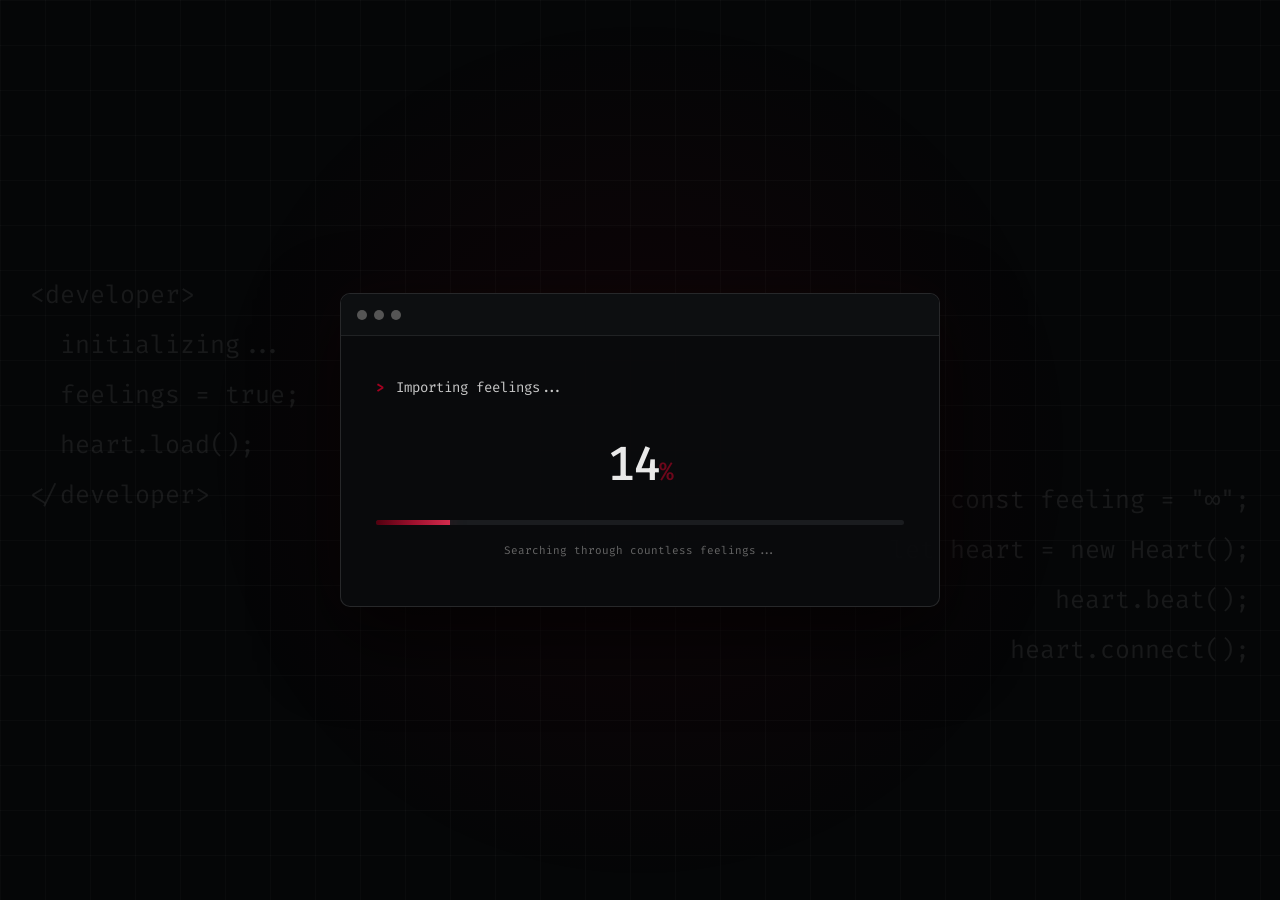
<file: index.html>
<!DOCTYPE html>
<html lang="en">
<head>
    <meta charset="UTF-8">
    <meta name="viewport" content="width=device-width, initial-scale=1.0">

    <title>From The Heart Of The Developer</title>

    <link rel="stylesheet" href="style.css">

    <!-- Handwriting-style fonts -->
    <link rel="preconnect" href="https://fonts.googleapis.com">
    <link rel="preconnect" href="https://fonts.gstatic.com" crossorigin>
    <link href="https://fonts.googleapis.com/css2?family=Caveat:wght@500;600;700&family=Fira+Code:wght@400;500&display=swap" rel="stylesheet">
</head>

<body>

    <!-- =========================
         BACKGROUND DEVELOPER UI
    ========================== -->

    <div class="background-grid"></div>

    <div class="code-decoration code-left">
        &lt;developer&gt;<br>
        &nbsp;&nbsp;initializing...<br>
        &nbsp;&nbsp;feelings = true;<br>
        &nbsp;&nbsp;heart.load();<br>
        &lt;/developer&gt;
    </div>

    <div class="code-decoration code-right">
        const feeling = "∞";<br>
        let heart = new Heart();<br>
        heart.beat();<br>
        heart.connect();
    </div>


    <!-- =========================
         LOADING SCREEN
    ========================== -->

    <section id="loadingScreen" class="screen active">

        <div class="terminal-window">

            <div class="terminal-header">
                <div class="terminal-dots">
                    <span></span>
                    <span></span>
                    <span></span>
                </div>
            </div>

            <div class="terminal-content">

                <div class="terminal-line">
                    <span class="prompt">></span>
                    <span id="loadingMessage">
                        Initializing developer...
                    </span>
                </div>

                <div class="loading-number">
                    <span id="loadingPercentage">0</span><span>%</span>
                </div>

                <div class="progress-container">
                    <div id="progressBar"></div>
                </div>

                <div class="loading-status">
                    <span id="loadingStatus">
                        Preparing something special...
                    </span>
                </div>

            </div>
        </div>

    </section>


    <!-- =========================
         HEART EXPERIENCE
    ========================== -->

    <section id="heartScreen" class="screen">

        <div class="heart-container">

            <!-- Main title -->
            <div id="developerMessage" class="developer-message">
                FROM THE HEART OF THE DEVELOPER
            </div>


            <!-- Heart drawing -->
            <div id="heartStage" class="heart-stage">

                <!-- SVG allows us to animate the heart drawing -->
                <svg
                    class="heart-svg"
                    viewBox="0 0 300 270"
                    xmlns="http://www.w3.org/2000/svg"
                >

                    <!-- Glow -->
                    <path
                        class="heart-glow"
                        d="M150 245
                           C135 228 35 165 35 88
                           C35 45 65 20 102 20
                           C125 20 143 33 150 53
                           C157 33 175 20 198 20
                           C235 20 265 45 265 88
                           C265 165 165 228 150 245Z"
                    />

                    <!-- Main heart outline -->
                    <path
                        id="heartPath"
                        class="heart-outline"
                        d="M150 245
                           C135 228 35 165 35 88
                           C35 45 65 20 102 20
                           C125 20 143 33 150 53
                           C157 33 175 20 198 20
                           C235 20 265 45 265 88
                           C265 165 165 228 150 245Z"
                    />

                    <!-- Filled heart -->
                    <path
                        id="heartFill"
                        class="heart-fill"
                        d="M150 245
                           C135 228 35 165 35 88
                           C35 45 65 20 102 20
                           C125 20 143 33 150 53
                           C157 33 175 20 198 20
                           C235 20 265 45 265 88
                           C265 165 165 228 150 245Z"
                    />

                    <!-- Whitish realistic highlights -->
                    <ellipse
                        class="heart-highlight"
                        cx="105"
                        cy="82"
                        rx="24"
                        ry="45"
                        transform="rotate(-35 105 82)"
                    />

                    <ellipse
                        class="heart-highlight-small"
                        cx="132"
                        cy="54"
                        rx="8"
                        ry="15"
                        transform="rotate(-35 132 54)"
                    />

                    <path
                        class="heart-shine"
                        d="M75 73 C82 51 105 43 120 52"
                    />

                </svg>


                <!-- Pumping particles are created by JS -->
                <div id="particleContainer"></div>

            </div>


            <!-- Final message -->
            <div id="ladyMessage" class="lady-message">
                TO THE LADY MIRACLE
            </div>


            <!-- Next button -->
            <button id="nextButton" class="next-heart-button" disabled>

                <span class="button-heart">♥</span>

                <span class="button-text">
                    TAP HERE FOR NEXT
                </span>

            </button>

        </div>

    </section>


    <script src="script.js"></script>

</body>
</html>
</file>
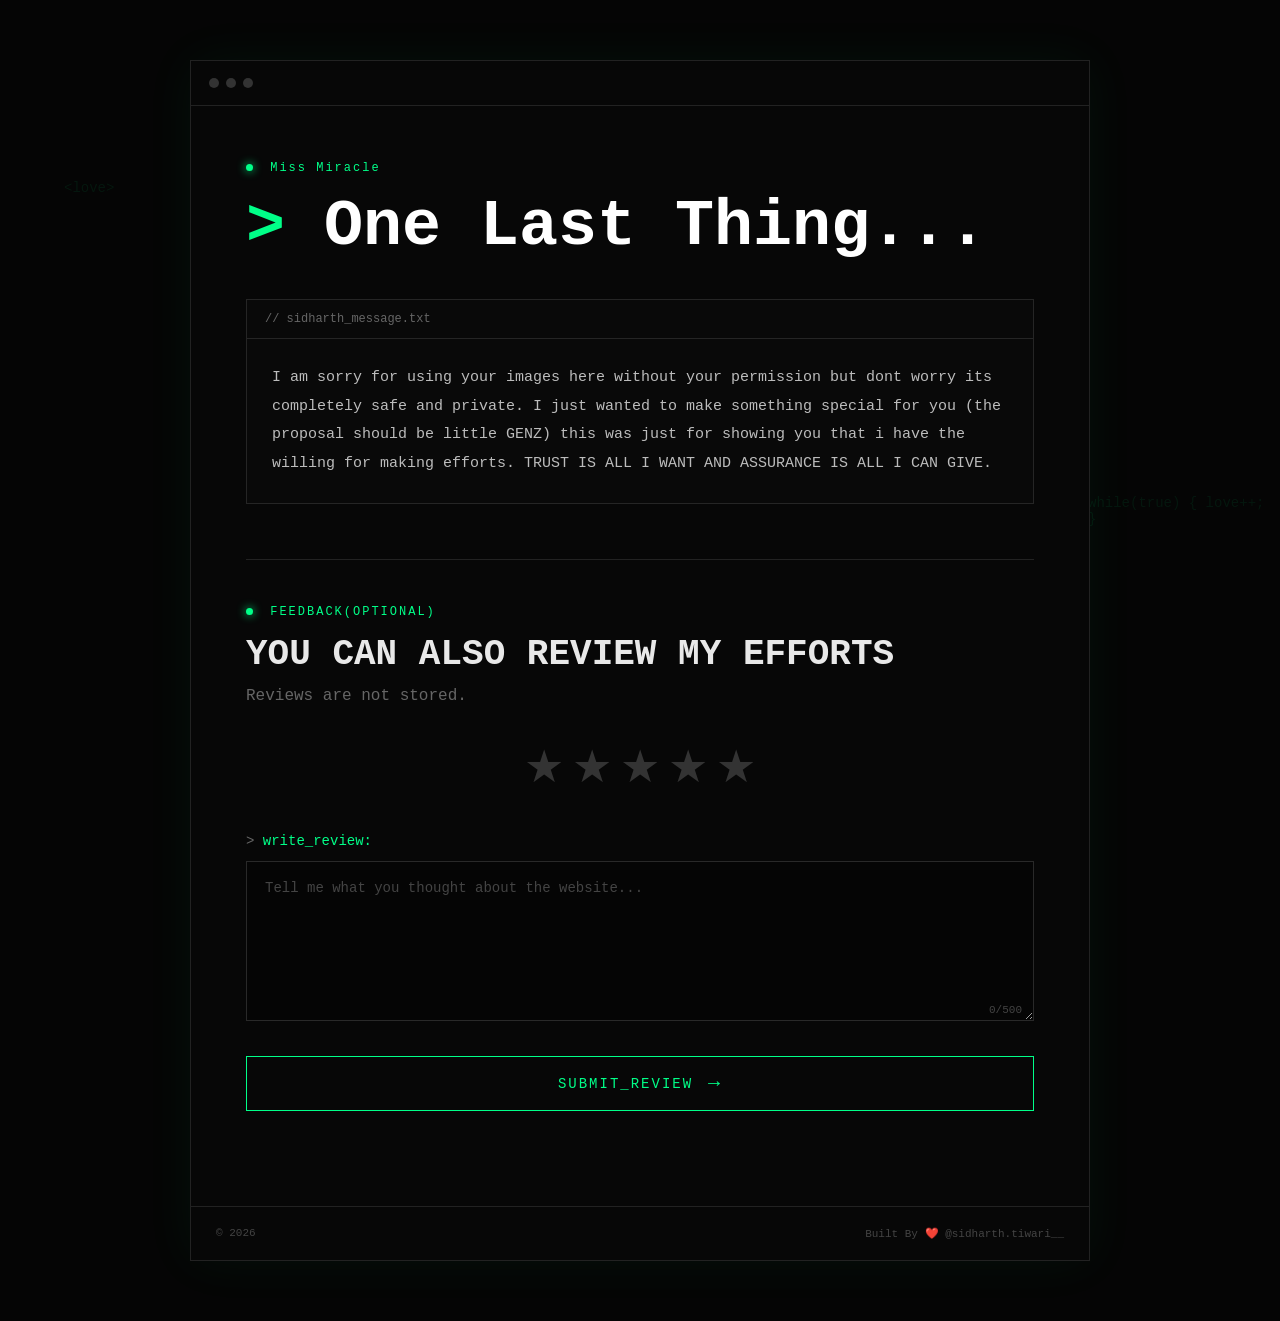
<file: final.html>
<!DOCTYPE html>
<html lang="en">
<head>
    <meta charset="UTF-8">
    <meta name="viewport" content="width=device-width, initial-scale=1.0">
    <title>Final Page | Developer's Heart</title>

    <link rel="stylesheet" href="final.css">
</head>

<body>

    <!-- Background code effect -->
    <div class="code-bg">
        <span>&lt;love&gt;</span>
        <span>01001001</span>
        <span>feelings.init()</span>
        <span>heart.connect()</span>
        <span>developer_mode = true</span>
        <span>while(true) { love++; }</span>
    </div>

    <main class="container">

        <!-- Header -->
        <div class="terminal-header">
            <div class="dots">
                <span></span>
                <span></span>
                <span></span>
            </div>
        </div>

        <section class="content">

            <div class="system-label">
                <span class="green-dot"></span>
                 Miss Miracle
            </div>

            <h1>
                One Last Thing...
            </h1>

            <!-- YOUR 70 WORD MESSAGE -->
            <div class="message-box">
                <div class="box-title">
                    <span>// sidharth_message.txt</span>
                </div>

                <p id="personalMessage">
                    <!-- WRITE YOUR APPROXIMATELY 70-WORD MESSAGE HERE -->

                    I am sorry for using your images here without your permission but dont worry its 
                    completely safe and private. I just wanted to make something special for you (the proposal should be little GENZ)
                    this was just for showing you that i have the willing for making efforts. TRUST IS ALL I WANT AND ASSURANCE IS ALL I CAN GIVE.
                
                </p>
            </div>


            <!-- REVIEW SECTION -->
            <div class="review-section">

                <div class="system-label">
                    <span class="green-dot"></span>
                    FEEDBACK(OPTIONAL)
                </div>

                <h2>
                    YOU CAN ALSO REVIEW MY EFFORTS
                </h2>

                <p class="subtitle">
                    Reviews are not stored.
                </p>


                <!-- STAR RATING -->
                <div class="rating-container">

                    <div class="stars" id="stars">

                        <button class="star" data-value="1">★</button>
                        <button class="star" data-value="2">★</button>
                        <button class="star" data-value="3">★</button>
                        <button class="star" data-value="4">★</button>
                        <button class="star" data-value="5">★</button>

                    </div>

                    <p id="ratingText">
                        
                    </p>

                </div>


                <!-- DESCRIPTION -->
                <div class="input-container">

                    <label for="review">
                        <span>&gt;</span> write_review:
                    </label>

                    <textarea
                        id="review"
                        maxlength="500"
                        placeholder="Tell me what you thought about the website..."
                    ></textarea>

                    <div class="character-count">
                        <span id="charCount">0</span>/500
                    </div>

                </div>


                <!-- SUBMIT -->
                <button id="submitBtn" class="submit-btn">
                    <span>SUBMIT_REVIEW</span>
                    <span class="arrow">→</span>
                </button>


                <!-- STATUS -->
                <div id="statusMessage" class="status-message"></div>

            </div>

        </section>

        <footer>
            <span>© 2026</span>
            <span>Built By ❤️ @sidharth.tiwari__</span>
        </footer>

    </main>

    <script src="final.js"></script>

</body>
</html>
</file>
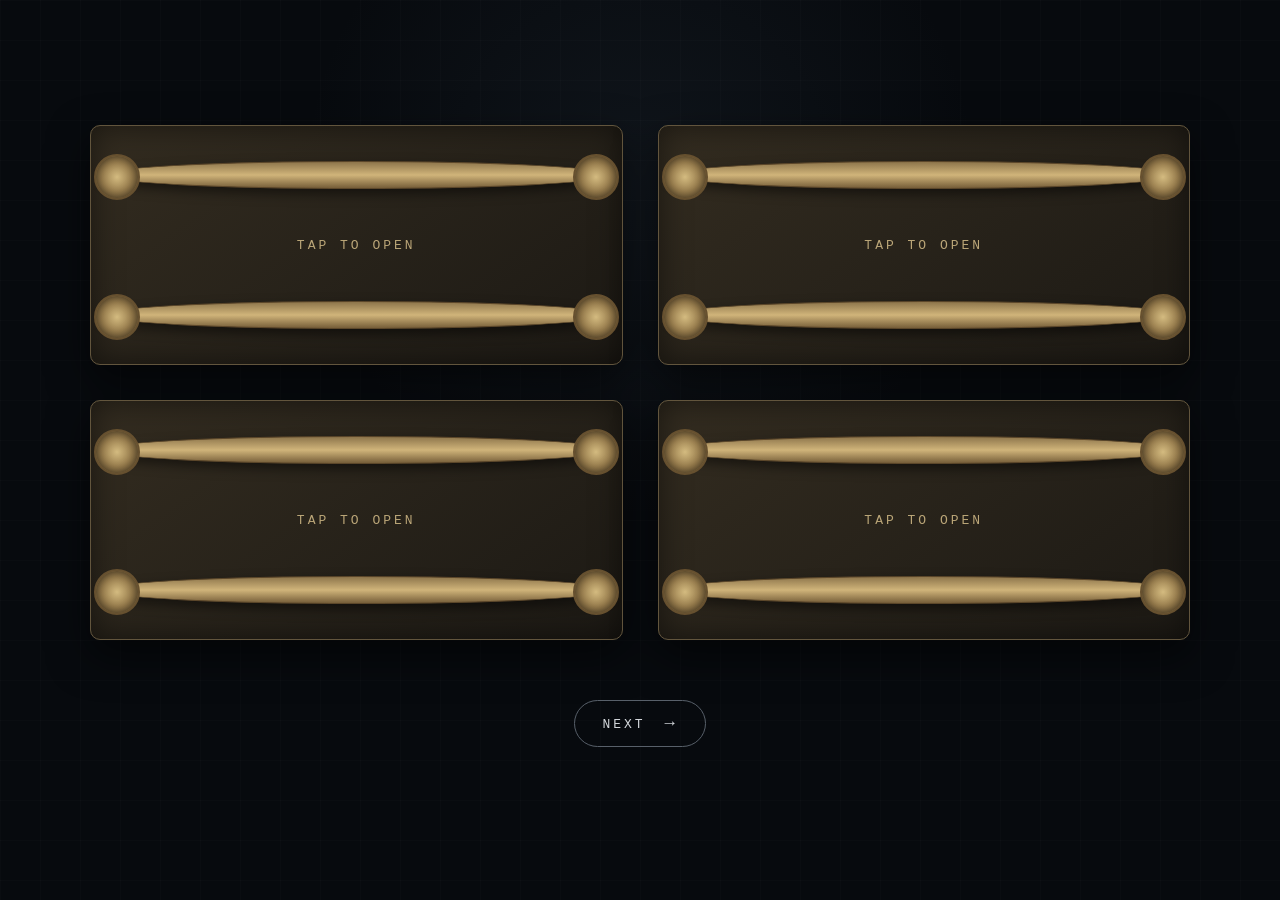
<file: page3.html>
<!DOCTYPE html>
<html lang="en">
<head>
    <meta charset="UTF-8">
    <meta name="viewport" content="width=device-width, initial-scale=1.0">

    <title>Page 3 | From My Heart</title>

    <link rel="stylesheet" href="page3.css">
</head>

<body>

    <!-- Background particles -->
    <div class="particles"></div>

    <!-- Header -->
    <header class="page-header">
        <div class="terminal-line">
            <span class="green"></span>
            <span></span>
            <span class="blue"></span>
            <span></span>
            <span class="cursor"></span>
        </div>

        <h1></h1>

        <p class="subtitle">
            
        </p>
    </header>


    <!-- Letters -->
    <main class="letters-container">

        <!-- LETTER 1 -->
        <div class="royal-letter" onclick="openLetter(this)">

            <div class="letter-roll top-roll">
                <span></span>
            </div>

            <div class="letter-content">

                <div class="letter-number">
                    From Developer
                </div>

                <h2>To Miss Sonpapdi</h2>

                <div class="poem">

                    <p>
                       किसी को अंगूर, किसी को अनार पसंद है, <br>
                        तुम्हारी हर पसंद अब मेरी पसंद है। ❤️<br>

                    किसी को सर्दी, गर्मी या बहार पसंद है,<br>
                    मुझे मौसम-ए-बरसात में गुनगुनाती<br>
                   तुम्हारी पायल की आवाज़ पसंद है। ❤️<br>

                   सरेआम नाम पुकारने की बात करते हो,<br>
                 मुझे तो तुम्हारा नाम लेने का बहाना भी पसंद है। ❤️😂<BR>

                  अब कोई मुझसे पूछे कि मुझे क्या पसंद है,<br>
                   तो हाँ… मुझे अब तुम पसंद हो। 💢❤️<br>

                   बाकी सफ़ेद गुलाब मैंने कभी देखे नहीं,<br>
                    पर हाँ… मुझे अब वो भी पसंद हैं। 🤍🌹<br>
                    </p>

                    <p>
                        ❤️
                    </p>
                </div>

            </div>

            <div class="letter-roll bottom-roll">
                <span></span>
            </div>

            <div class="open-text">
                TAP TO OPEN
            </div>

        </div>


        <!-- LETTER 2 -->
        <div class="royal-letter" onclick="openLetter(this)">

            <div class="letter-roll top-roll">
                <span></span>
            </div>

            <div class="letter-content">

                <div class="letter-number">
                    
                </div>

                <h2>अर्ज़ किया है</h2>

                <div class="poem">

                    <p>
                       तुम न तो चौदहवीं की चाँद हो,<br>
न ही आफ़ताब हो,<br>
इन दोनों को छोड़ो जनाब,<br>
तुम तो मेरी पसंद का सबसे हसीन ख़्वाब हो। ❤️<br><br>

तुम्हे देखकर तो शीशा भी शर्मा जाये<br>
तुम उस ऊपर वाले का बनाया एक मीठा सा जवाब हो<br>
तुम न तो चौदहवीं की चाँद हो,<br>
न ही आफ़ताब हो😀💢<br>
                    </p>

                    <p>
                        ✨
                    </p>

                </div>

            </div>

            <div class="letter-roll bottom-roll">
                <span></span>
            </div>

            <div class="open-text">
                TAP TO OPEN
            </div>

        </div>


        <!-- LETTER 3 -->
        <div class="royal-letter" onclick="openLetter(this)">

            <div class="letter-roll top-roll">
                <span></span>
            </div>

            <div class="letter-content">

                <div class="letter-number">
                </div>

                <h2></h2>

                <div class="poem">

                    <p>
                        Miss Miracle I Am neither a poet nor a writter
                        I am just someone  who is adoring an artist.
                        
                    </p>

                    <p>
                        🌙
                    </p>

                </div>

            </div>

            <div class="letter-roll bottom-roll">
                <span></span>
            </div>

            <div class="open-text">
                TAP TO OPEN
            </div>

        </div>


        <!-- LETTER 4 -->
        <div class="royal-letter" onclick="openLetter(this)">

            <div class="letter-roll top-roll">
                <span></span>
            </div>

            <div class="letter-content">

                <div class="letter-number">
                </div>

                <h2>अर्ज़ किया है</h2>

                <div class="poem">

                    <p>
                        मोहब्बत आसान है या मुश्किल क्यों किसी से पूछना,<br>
क्यों न एक बार आजमा करके देखे।<br>
मोहब्बत में क्यों किसी कुछ खोने का डर रखना,<br>
क्यों न एक बार सब कुछ लुटा कर तो देखे<br>

Just a average 3:29AM Thought 😊<br>
                    </p>

                    <p>
                        ❤️
                    </p>

                </div>

            </div>

            <div class="letter-roll bottom-roll">
                <span></span>
            </div>

            <div class="open-text">
                TAP TO OPEN
            </div>

        </div>

    </main>


    <!-- Next button -->
    <div class="next-section">

        <button class="next-button" onclick="goNext()">
            NEXT
            <span>→</span>
        </button>

    </div>


    <script src="page3.js"></script>

</body>
</html>
</file>
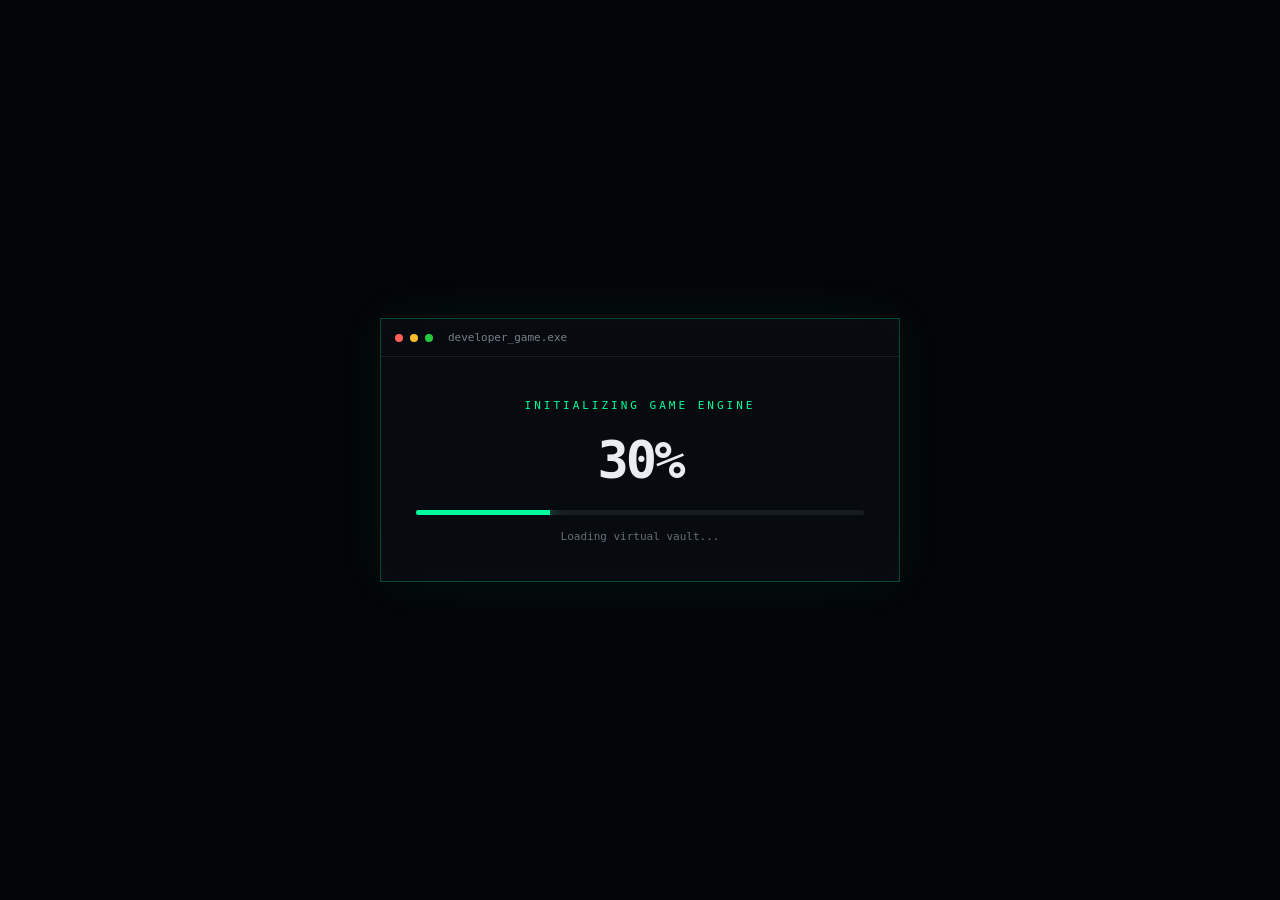
<file: page4.html>
<!DOCTYPE html>
<html lang="en">
<head>
    <meta charset="UTF-8">
    <meta name="viewport" content="width=device-width, initial-scale=1.0">

    <title>Page 4 | The Gamble</title>

    <link rel="stylesheet" href="page4.css">
</head>

<body>

    <!-- ================= LOADING SCREEN ================= -->

    <div id="loadingScreen">

        <div class="loading-terminal">

            <div class="terminal-top">
                <span class="dot red"></span>
                <span class="dot yellow"></span>
                <span class="dot green"></span>

                <span class="terminal-title">
                    developer_game.exe
                </span>
            </div>

            <div class="loading-content">

                <div class="loading-label">
                    INITIALIZING GAME ENGINE
                </div>

                <div class="loading-number">
                    <span id="loadingPercent">1</span>%
                </div>

                <div class="loading-bar">
                    <div id="loadingFill"></div>
                </div>

                <div id="loadingMessage">
                    Loading cards...
                </div>

            </div>

        </div>

    </div>


    <!-- ================= MAIN GAME ================= -->

    <main id="game">

        <div class="developer-grid"></div>

        <!-- Header -->

        <div class="game-header">

            <div class="page-code">
                <span> </span> <span> </span>
            </div>

            <div class="game-title">
                THE GAMBLE
            </div>

        </div>


        <!-- ================= TOP LEFT CARDS ================= -->

        <section class="top-cards">

            <div class="card-slot top-slot">
                <div class="playing-card">
                    <div class="card-inner">

                        <div class="card-front">
                            <div class="card-corner top">
                                <span>?</span>
                                <span>🐉</span>
                            </div>

                            <div class="dragon-symbol">
                                🐉
                            </div>

                            <div class="card-corner bottom">
                                <span>🐉</span>
                                <span>?</span>
                            </div>
                        </div>

                        <div class="card-back">
                            <div class="dragon-border">
                                <div class="dragon-center">
                                    🐉
                                </div>
                            </div>
                        </div>

                    </div>
                </div>
            </div>


            <div class="card-slot top-slot">
                <div class="playing-card">
                    <div class="card-inner">

                        <div class="card-front">
                            <div class="card-corner top">
                                <span>?</span>
                                <span>🐉</span>
                            </div>

                            <div class="dragon-symbol">
                                🐉
                            </div>

                            <div class="card-corner bottom">
                                <span>🐉</span>
                                <span>?</span>
                            </div>
                        </div>

                        <div class="card-back">
                            <div class="dragon-border">
                                <div class="dragon-center">
                                    🐉
                                </div>
                            </div>
                        </div>

                    </div>
                </div>
            </div>


            <div class="card-slot top-slot">
                <div class="playing-card">
                    <div class="card-inner">

                        <div class="card-front">
                            <div class="card-corner top">
                                <span>?</span>
                                <span>🐉</span>
                            </div>

                            <div class="dragon-symbol">
                                🐉
                            </div>

                            <div class="card-corner bottom">
                                <span>🐉</span>
                                <span>?</span>
                            </div>
                        </div>

                        <div class="card-back">
                            <div class="dragon-border">
                                <div class="dragon-center">
                                    🐉
                                </div>
                            </div>
                        </div>

                    </div>
                </div>
            </div>

        </section>


        <!-- ================= COIN VAULT ================= -->

        <div class="coin-vault" id="coinVault">

            <div class="vault-top"></div>

            <div class="vault-body">

                <span class="coin-icon">◉</span>

                <div>
                    <small>VIRTUAL VAULT</small>
                    <strong id="coinAmount">500</strong>
                    <span class="coin-label">COINS</span>
                </div>

            </div>

            <div class="vault-bottom"></div>

        </div>


        <!-- ================= COIN ANIMATION ================= -->

        <div id="movingCoins" class="moving-coins">
            🪙
        </div>


        <!-- ================= CENTER GAME ================= -->

        <section class="game-center">

            <div class="system-text">
                <span class="blink">●</span>
                SYSTEM READY
            </div>

            <div class="instruction" id="instruction">
                TWO CARDS. ONE CHANCE.
            </div>


            <!-- CENTER CARDS -->

            <div class="center-cards" id="centerCards">

                <!-- Top card -->

                <div class="center-card-container" id="kingCardContainer">

                    <div class="playing-card center-card">

                        <div class="card-inner">

                            <div class="card-front king-front">

                                <div class="royal-corner">
                                    K
                                </div>

                                <div class="royal-title">
                                    KING
                                </div>

                                <div class="royal-dragon">
                                    🐉
                                </div>

                                <div class="royal-symbol">
                                    ♛
                                </div>

                                <div class="royal-corner bottom">
                                    K
                                </div>

                            </div>


                            <div class="card-back">

                                <div class="dragon-border">

                                    <div class="dragon-center">
                                        🐉
                                    </div>

                                </div>

                            </div>

                        </div>

                    </div>

                </div>


                <!-- Bottom card -->

                <div class="center-card-container" id="queenCardContainer">

                    <div class="playing-card center-card">

                        <div class="card-inner">

                            <div class="card-front queen-front">

                                <div class="royal-corner">
                                    Q
                                </div>

                                <div class="royal-title">
                                    QUEEN
                                </div>

                                <div class="royal-dragon">
                                    🐉
                                </div>

                                <div class="royal-symbol">
                                    ♕
                                </div>

                                <div class="royal-corner bottom">
                                    Q
                                </div>

                            </div>


                            <div class="card-back">

                                <div class="dragon-border">

                                    <div class="dragon-center">
                                        🐉
                                    </div>

                                </div>

                            </div>

                        </div>

                    </div>

                </div>

            </div>


            <!-- Gamble -->

            <button id="gambleButton">
                <span class="button-icon">◈</span>
                GAMBLE
            </button>


            <!-- Reveal -->

            <button id="revealButton">
                REVEAL CARDS
            </button>

        </section>


        <!-- ================= BOTTOM RIGHT CARDS ================= -->

        <section class="bottom-cards">

            <div class="card-slot bottom-slot">
                <div class="playing-card">
                    <div class="card-inner">

                        <div class="card-front">
                            <div class="card-corner top">
                                <span>?</span>
                                <span>🐉</span>
                            </div>

                            <div class="dragon-symbol">
                                🐉
                            </div>

                            <div class="card-corner bottom">
                                <span>🐉</span>
                                <span>?</span>
                            </div>
                        </div>

                        <div class="card-back">
                            <div class="dragon-border">
                                <div class="dragon-center">
                                    🐉
                                </div>
                            </div>
                        </div>

                    </div>
                </div>
            </div>


            <div class="card-slot bottom-slot">
                <div class="playing-card">
                    <div class="card-inner">

                        <div class="card-front">
                            <div class="card-corner top">
                                <span>?</span>
                                <span>🐉</span>
                            </div>

                            <div class="dragon-symbol">
                                🐉
                            </div>

                            <div class="card-corner bottom">
                                <span>🐉</span>
                                <span>?</span>
                            </div>
                        </div>

                        <div class="card-back">
                            <div class="dragon-border">
                                <div class="dragon-center">
                                    🐉
                                </div>
                            </div>
                        </div>

                    </div>
                </div>
            </div>


            <div class="card-slot bottom-slot">
                <div class="playing-card">
                    <div class="card-inner">

                        <div class="card-front">
                            <div class="card-corner top">
                                <span>?</span>
                                <span>🐉</span>
                            </div>

                            <div class="dragon-symbol">
                                🐉
                            </div>

                            <div class="card-corner bottom">
                                <span>🐉</span>
                                <span>?</span>
                            </div>
                        </div>

                        <div class="card-back">
                            <div class="dragon-border">
                                <div class="dragon-center">
                                    🐉
                                </div>
                            </div>
                        </div>

                    </div>
                </div>
            </div>

        </section>


        <!-- ================= MORAL MESSAGE ================= -->

        <div id="moralBox" class="moral-box">

            <div class="moral-header">
                <span>// GAME_MESSAGE</span>
                <span>● ONLINE</span>
            </div>

            <div class="moral-content">

                <div class="quote-symbol">
                    "
                </div>

                <p id="moralText">

                    <!-- WRITE YOUR 50–60 WORD MORAL HERE -->

                    WRITE YOUR MORAL OF THE GAME HERE.
                    THIS SPACE IS RESERVED FOR YOUR PERSONAL
                    MESSAGE. YOU CAN WRITE A 50–60 WORD MESSAGE
                    ABOUT TRUST, CHOICES, RISKS, LOVE, LIFE OR
                    WHATEVER YOU WANT HER TO UNDERSTAND.

                </p>

                <div class="quote-symbol closing">
                    "
                </div>

            </div>

        </div>


        <!-- ================= NEXT BUTTON ================= -->

        <button id="nextButton">

            <span>CONTINUE</span>

            <span class="next-arrow">
                →
            </span>

        </button>


        <!-- Decorative terminal information -->

        <div class="terminal-status">
            <span>PLAYER_01</span>
            <span>ENCRYPTED</span>
            <span>GAME_SESSION: 04</span>
        </div>

    </main>


    <script src="page4.js"></script>

</body>
</html>
</file>
<file: style.css>
* {
    margin: 0;
    padding: 0;
    box-sizing: border-box;
}

html,
body {
    width: 100%;
    height: 100%;
}

body {
    overflow: hidden;
    background: #050607;
    color: #f3f3f3;
    font-family: "Fira Code", monospace;
}


/* =========================================
   PROFESSIONAL DEVELOPER BACKGROUND
========================================= */

.background-grid {
    position: fixed;
    inset: 0;

    background:
        linear-gradient(
            rgba(255, 255, 255, 0.025) 1px,
            transparent 1px
        ),
        linear-gradient(
            90deg,
            rgba(255, 255, 255, 0.025) 1px,
            transparent 1px
        );

    background-size: 45px 45px;

    pointer-events: none;
}

.background-grid::after {
    content: "";

    position: absolute;
    inset: 0;

    background:
        radial-gradient(
            circle at center,
            rgba(100, 0, 15, 0.12),
            transparent 55%
        );
}


/* =========================================
   CODE DECORATIONS
========================================= */

.code-decoration {
    position: fixed;

    font-family: "Fira Code", monospace;

    font-size: 25px;

    line-height: 2;

    color: rgba(255, 255, 255, 0.08);

    user-select: none;

    pointer-events: none;
}

.code-left {
    left: 30px;
    top: 30%;
}

.code-right {
    right: 30px;
    bottom: 25%;
    text-align: right;
}


/* =========================================
   SCREEN SYSTEM
========================================= */

.screen {
    position: fixed;

    inset: 0;

    display: flex;

    justify-content: center;
    align-items: center;

    opacity: 0;

    visibility: hidden;

    transition:
        opacity 1s ease,
        visibility 1s ease;
}

.screen.active {
    opacity: 1;

    visibility: visible;
}


/* =========================================
   TERMINAL LOADING WINDOW
========================================= */

.terminal-window {

    width: min(600px, 90%);

    background: rgba(10, 11, 13, 0.95);

    border: 1px solid rgba(255, 255, 255, 0.12);

    border-radius: 10px;

    box-shadow:
        0 30px 80px rgba(0, 0, 0, 0.7),
        0 0 60px rgba(120, 0, 20, 0.08);

    overflow: hidden;
}


/* Terminal header */

.terminal-header {

    height: 42px;

    display: flex;

    align-items: center;

    padding: 0 16px;

    background: #0d0f11;

    border-bottom: 1px solid rgba(255, 255, 255, 0.08);
}

.terminal-dots {

    display: flex;

    gap: 7px;
}

.terminal-dots span {

    width: 10px;
    height: 10px;

    border-radius: 50%;

    background: #555;
}

.terminal-title {

    position: absolute;

    left: 50%;

    transform: translateX(-50%);

    font-size: 11px;

    color: #666;
}


/* Terminal content */

.terminal-content {

    padding: 42px 35px 45px;
}

.terminal-line {

    display: flex;

    gap: 12px;

    color: #c8c8c8;

    font-size: 14px;

    min-height: 24px;
}

.prompt {
    color: #a40020;

    font-weight: bold;
}


/* Percentage */

.loading-number {

    margin-top: 30px;

    font-family: "Fira Code", monospace;

    font-size: 48px;

    font-weight: 500;

    letter-spacing: -3px;

    color: #e9e9e9;

    text-align: center;
}

.loading-number span:last-child {
    color: #6d071b;

    font-size: 25px;

    letter-spacing: 0;
}


/* Progress */

.progress-container {

    width: 100%;

    height: 5px;

    margin-top: 25px;

    background: #1a1c1f;

    overflow: hidden;

    border-radius: 10px;
}

#progressBar {

    width: 0%;

    height: 100%;

    background:
        linear-gradient(
            90deg,
            #52000f,
            #9d102d,
            #d32b4d
        );

    box-shadow:
        0 0 15px rgba(160, 10, 40, 0.5);

    transition: width 0.05s linear;
}


/* Status */

.loading-status {

    margin-top: 18px;

    text-align: center;

    font-size: 11px;

    color: #666;

    min-height: 18px;
}


/* =========================================
   HEART SCREEN
========================================= */

.heart-container {

    position: relative;

    width: 100%;

    height: 100%;

    display: flex;

    flex-direction: column;

    align-items: center;

    justify-content: center;
}


/* =========================================
   DEVELOPER MESSAGE
========================================= */

.developer-message {

    position: absolute;

    top: 9%;

    font-family: "Caveat", cursive;

    font-style: italic;

    font-weight: 700;

    font-size: clamp(30px, 5vw, 58px);

    letter-spacing: 1px;

    color: #dedede;

    text-align: center;

    opacity: 0;

    transform: translateY(20px);

    transition:
        opacity 1.5s ease,
        transform 1.5s ease;

    text-shadow:
        0 0 20px rgba(255, 255, 255, 0.08);
}

.developer-message.show {

    opacity: 1;

    transform: translateY(0);
}


/* =========================================
   HEART
========================================= */

.heart-stage {

    position: relative;

    width: min(380px, 72vw);

    height: min(340px, 62vh);

    display: flex;

    justify-content: center;

    align-items: center;
}


/* SVG */

.heart-svg {

    width: 100%;

    height: 100%;

    overflow: visible;

    filter:
        drop-shadow(0 0 12px rgba(130, 0, 25, 0.45));
}


/* Heart outline */

.heart-outline {

    fill: none;

    stroke: #b31738;

    stroke-width: 4;

    stroke-linecap: round;

    stroke-linejoin: round;

    stroke-dasharray: 1000;

    stroke-dashoffset: 1000;
}


/* Filled heart */

.heart-fill {

    fill: #650015;

    opacity: 0;

    transform-origin: center;

    transform-box: fill-box;

    transform: scale(0.96);

    transition:
        opacity 1s ease,
        transform 1s ease;

    filter:
        drop-shadow(
            inset 0 0 10px rgba(255, 255, 255, 0.2)
        );
}


/* Heart highlights */

.heart-highlight {

    fill: rgba(255, 255, 255, 0.20);

    opacity: 0;
}

.heart-highlight-small {

    fill: rgba(255, 255, 255, 0.42);

    opacity: 0;
}

.heart-shine {

    fill: none;

    stroke: rgba(255, 255, 255, 0.35);

    stroke-width: 5;

    stroke-linecap: round;

    opacity: 0;
}


/* =========================================
   HEART DRAWING
========================================= */

.heart-stage.draw .heart-outline {

    animation:
        drawHeart 6s cubic-bezier(.65, 0, .25, 1)
        forwards;
}

.heart-stage.draw .heart-fill {

    animation:
        fillHeart 2s ease 5s forwards;
}

.heart-stage.draw .heart-highlight {

    animation:
        revealHighlight 1.5s ease 6s forwards;
}

.heart-stage.draw .heart-highlight-small {

    animation:
        revealHighlight 1.5s ease 6.2s forwards;
}

.heart-stage.draw .heart-shine {

    animation:
        revealHighlight 1.5s ease 6.3s forwards;
}


/* =========================================
   HEART PUMP
========================================= */

.heart-stage.pump .heart-svg {

    animation:
        heartPump 1s ease-in-out infinite;
}


/* =========================================
   FINAL LADY MESSAGE
========================================= */

.lady-message {

    position: absolute;

    right: 8%;

    bottom: 13%;

    max-width: 500px;

    font-family: "Caveat", cursive;

    font-style: italic;

    font-weight: 700;

    font-size: clamp(25px, 4vw, 45px);

    color: #dedede;

    text-align: right;

    opacity: 0;

    transform: translateX(40px);

    transition:
        opacity 1.5s ease,
        transform 1.5s ease;

    text-shadow:
        0 0 20px rgba(255, 255, 255, 0.08);
}

.lady-message.show {

    opacity: 1;

    transform: translateX(0);
}


/* =========================================
   NEXT HEART BUTTON
========================================= */

.next-heart-button {

    position: absolute;

    bottom: 7%;

    left: 50%;

    transform:
        translateX(-50%)
        scale(0.8);

    width: 190px;

    height: 65px;

    border: none;

    border-radius: 50px;

    background:
        linear-gradient(
            145deg,
            #3b000c,
            #710019
        );

    color: white;

    cursor: pointer;

    display: flex;

    align-items: center;

    justify-content: center;

    gap: 12px;

    box-shadow:
        0 10px 30px rgba(0, 0, 0, 0.5);

    opacity: 0;

    pointer-events: none;

    transition:
        opacity 1s ease,
        transform 0.4s ease,
        box-shadow 0.4s ease;
}

.next-heart-button.active {

    opacity: 1;

    pointer-events: auto;

    transform:
        translateX(-50%)
        scale(1);
}

.next-heart-button.active:hover {

    transform:
        translateX(-50%)
        scale(1.06);

    box-shadow:
        0 0 35px rgba(150, 10, 40, 0.45);
}

.next-heart-button:active {

    transform:
        translateX(-50%)
        scale(0.96);
}

.button-heart {

    font-size: 27px;

    color: #ffb5c4;

    animation:
        buttonBeat 1.2s infinite;
}

.button-text {

    font-family: "Fira Code", monospace;

    font-size: 11px;

    letter-spacing: 1px;
}


/* =========================================
   PARTICLES
========================================= */

.particle {

    position: absolute;

    left: 50%;

    top: 50%;

    font-size: 18px;

    pointer-events: none;

    z-index: 10;

    animation:
        particleFly 1s ease-out forwards;
}


/* =========================================
   ANIMATIONS
========================================= */

@keyframes drawHeart {

    0% {
        stroke-dashoffset: 1000;
    }

    100% {
        stroke-dashoffset: 0;
    }
}


@keyframes fillHeart {

    0% {
        opacity: 0;
        transform: scale(0.90);
    }

    100% {
        opacity: 1;
        transform: scale(1);
    }
}


@keyframes revealHighlight {

    from {
        opacity: 0;
    }

    to {
        opacity: 1;
    }
}


@keyframes heartPump {

    0% {
        transform: scale(1);
    }

    35% {
        transform: scale(1.06);
    }

    60% {
        transform: scale(0.98);
    }

    100% {
        transform: scale(1);
    }
}


@keyframes particleFly {

    0% {

        opacity: 0;

        transform:
            translate(-50%, -50%)
            scale(0.2)
            rotate(0deg);
    }

    15% {

        opacity: 1;

        transform:
            translate(
                calc(-50% + var(--x) * 0.15),
                calc(-50% + var(--y) * 0.15)
            )
            scale(1);
    }

    100% {

        opacity: 0;

        transform:
            translate(
                calc(-50% + var(--x)),
                calc(-50% + var(--y))
            )
            scale(0.3)
            rotate(30deg);
    }
}


@keyframes buttonBeat {

    0%,
    100% {
        transform: scale(1);
    }

    50% {
        transform: scale(1.2);
    }
}


/* =========================================
   MOBILE
========================================= */

@media (max-width: 600px) {

    .code-decoration {
        display: none;
    }

    .terminal-content {
        padding: 35px 22px 40px;
    }

    .terminal-title {
        font-size: 9px;
    }

    .developer-message {
        top: 8%;
        padding: 0 20px;
    }

    .heart-stage {
        width: 310px;
        height: 300px;
    }

    .lady-message {
        right: 6%;
        bottom: 16%;

        max-width: 320px;

        font-size: 29px;
    }

    .next-heart-button {
        bottom: 5%;
    }
}
</file>
<file: final.css>
* {
    margin: 0;
    padding: 0;
    box-sizing: border-box;
}

body {
    min-height: 100vh;
    background: #050505;
    color: #e8e8e8;
    font-family: "Courier New", monospace;
    overflow-x: hidden;
}

/* BACKGROUND */

.code-bg {
    position: fixed;
    inset: 0;
    overflow: hidden;
    pointer-events: none;
    opacity: 0.07;
    z-index: 0;
}

.code-bg span {
    position: absolute;
    color: #00ff88;
    font-size: 14px;
    animation: floatCode 12s linear infinite;
}

.code-bg span:nth-child(1) {
    left: 5%;
    top: 20%;
}

.code-bg span:nth-child(2) {
    left: 75%;
    top: 10%;
}

.code-bg span:nth-child(3) {
    left: 60%;
    top: 70%;
}

.code-bg span:nth-child(4) {
    left: 15%;
    top: 80%;
}

.code-bg span:nth-child(5) {
    left: 40%;
    top: 40%;
}

.code-bg span:nth-child(6) {
    left: 85%;
    top: 55%;
}

@keyframes floatCode {
    0% {
        transform: translateY(30px);
    }

    50% {
        transform: translateY(-30px);
    }

    100% {
        transform: translateY(30px);
    }
}


/* MAIN */

.container {
    position: relative;
    z-index: 1;
    width: 90%;
    max-width: 900px;
    margin: 60px auto;
    border: 1px solid #222;
    background: rgba(8, 8, 8, 0.96);
    box-shadow: 0 0 50px rgba(0, 255, 136, 0.05);
}


/* TERMINAL HEADER */

.terminal-header {
    height: 45px;
    border-bottom: 1px solid #222;
    display: flex;
    align-items: center;
    padding: 0 18px;
    gap: 20px;
}

.terminal-header p {
    color: #777;
    font-size: 13px;
}

.dots {
    display: flex;
    gap: 7px;
}

.dots span {
    width: 10px;
    height: 10px;
    border-radius: 50%;
    background: #333;
}


/* CONTENT */

.content {
    padding: 55px;
}

.system-label {
    color: #00ff88;
    font-size: 12px;
    letter-spacing: 2px;
    margin-bottom: 15px;
}

.green-dot {
    display: inline-block;
    width: 7px;
    height: 7px;
    border-radius: 50%;
    background: #00ff88;
    margin-right: 8px;
    box-shadow: 0 0 10px #00ff88;
}

h1 {
    font-size: clamp(35px, 7vw, 65px);
    margin-bottom: 35px;
    color: #ffffff;
}

h1::before {
    content: "> ";
    color: #00ff88;
}


/* MESSAGE */

.message-box {
    border: 1px solid #252525;
    background: #090909;
    margin-bottom: 55px;
}

.box-title {
    padding: 12px 18px;
    border-bottom: 1px solid #252525;
    color: #666;
    font-size: 12px;
}

.message-box p {
    padding: 25px;
    line-height: 1.9;
    color: #bcbcbc;
    font-size: 15px;
}


/* REVIEW */

.review-section {
    border-top: 1px solid #222;
    padding-top: 45px;
}

h2 {
    font-size: clamp(24px, 5vw, 36px);
    margin-bottom: 12px;
}

.subtitle {
    color: #666;
    margin-bottom: 35px;
}


/* STARS */

.rating-container {
    text-align: center;
    margin-bottom: 40px;
}

.stars {
    display: flex;
    justify-content: center;
    gap: 8px;
}

.star {
    background: none;
    border: none;
    color: #333;
    font-size: 45px;
    cursor: pointer;
    transition: 0.2s ease;
}

.star:hover {
    color: #00ff88;
    transform: scale(1.15);
}

.star.active {
    color: #00ff88;
    text-shadow: 0 0 15px rgba(0, 255, 136, 0.5);
}

#ratingText {
    margin-top: 12px;
    color: #666;
    font-size: 13px;
}


/* INPUT */

.input-container {
    position: relative;
    margin-bottom: 30px;
}

.input-container label {
    display: block;
    margin-bottom: 12px;
    color: #00ff88;
    font-size: 14px;
}

.input-container label span {
    color: #666;
}

textarea {
    width: 100%;
    height: 160px;
    resize: vertical;
    background: #050505;
    border: 1px solid #292929;
    color: #ddd;
    padding: 18px;
    font-family: "Courier New", monospace;
    font-size: 14px;
    outline: none;
    transition: 0.3s;
}

textarea:focus {
    border-color: #00ff88;
    box-shadow: 0 0 15px rgba(0, 255, 136, 0.08);
}

textarea::placeholder {
    color: #444;
}

.character-count {
    position: absolute;
    right: 12px;
    bottom: 10px;
    color: #444;
    font-size: 11px;
}


/* SUBMIT */

.submit-btn {
    width: 100%;
    height: 55px;
    background: transparent;
    border: 1px solid #00ff88;
    color: #00ff88;
    font-family: "Courier New", monospace;
    font-size: 14px;
    letter-spacing: 2px;
    cursor: pointer;
    display: flex;
    justify-content: center;
    align-items: center;
    gap: 15px;
    transition: 0.3s;
}

.submit-btn:hover {
    background: #00ff88;
    color: #000;
    box-shadow: 0 0 25px rgba(0, 255, 136, 0.2);
}

.submit-btn .arrow {
    font-size: 20px;
}


/* STATUS */

.status-message {
    text-align: center;
    margin-top: 20px;
    min-height: 20px;
    font-size: 13px;
}


/* FOOTER */

footer {
    border-top: 1px solid #222;
    padding: 20px 25px;
    display: flex;
    justify-content: space-between;
    color: #444;
    font-size: 11px;
}


/* MOBILE */

@media (max-width: 600px) {

    .container {
        width: 94%;
        margin: 25px auto;
    }

    .content {
        padding: 30px 20px;
    }

    .star {
        font-size: 36px;
    }

    .stars {
        gap: 3px;
    }

    footer {
        flex-direction: column;
        gap: 8px;
        text-align: center;
    }
}
</file>
<file: page3.css>
/* ================================
   GLOBAL
================================ */

* {
    margin: 0;
    padding: 0;
    box-sizing: border-box;
}

body {
    min-height: 100vh;

    background:
        radial-gradient(
            circle at 50% 20%,
            rgba(70, 90, 110, 0.14),
            transparent 35%
        ),
        #070a0e;

    color: #e7e7e7;

    font-family:
        "Courier New",
        monospace;

    overflow-x: hidden;
}


/* ================================
   BACKGROUND
================================ */

body::before {
    content: "";

    position: fixed;
    inset: 0;

    pointer-events: none;

    background-image:
        linear-gradient(
            rgba(255,255,255,0.015) 1px,
            transparent 1px
        ),
        linear-gradient(
            90deg,
            rgba(255,255,255,0.015) 1px,
            transparent 1px
        );

    background-size: 40px 40px;

    z-index: -2;
}


/* ================================
   HEADER
================================ */

.page-header {
    text-align: center;

    padding: 55px 20px 30px;
}

.terminal-line {
    font-size: 13px;

    color: #777;

    margin-bottom: 20px;
}

.green {
    color: #65d48b;
}

.blue {
    color: #66aaff;
}

.cursor {
    animation: blink 1s infinite;
}

@keyframes blink {

    0%, 50% {
        opacity: 1;
    }

    51%, 100% {
        opacity: 0;
    }
}


.page-header h1 {

    font-family: Georgia, serif;

    font-size: clamp(32px, 6vw, 55px);

    letter-spacing: 2px;

    color: #f1f1f1;

    text-shadow:
        0 0 20px rgba(255,255,255,0.12);
}

.subtitle {

    margin-top: 12px;

    color: #777;

    font-size: 14px;

    letter-spacing: 1px;
}


/* ================================
   LETTER CONTAINER
================================ */

.letters-container {

    width: min(1100px, 92%);

    margin: 20px auto 50px;

    display: grid;

    grid-template-columns:
        repeat(2, 1fr);

    gap: 35px;
}


/* ================================
   ROYAL LETTER
================================ */

.royal-letter {

    position: relative;

    min-height: 240px;

    cursor: pointer;

    overflow: hidden;

    border-radius: 10px;

    background:
        linear-gradient(
            145deg,
            #332c20,
            #1c1914
        );

    border: 1px solid #62553d;

    box-shadow:
        0 15px 40px rgba(0,0,0,0.55),
        inset 0 0 30px rgba(0,0,0,0.5);

    transition:
        transform 0.4s ease,
        box-shadow 0.4s ease;

    /* closed letter */
    height: 240px;
}


/* hover */

.royal-letter:hover {

    transform: translateY(-5px);

    box-shadow:
        0 20px 50px rgba(0,0,0,0.7),
        0 0 25px rgba(180,150,90,0.08);
}


/* ================================
   PAPER
================================ */

.letter-content {

    position: absolute;

    left: 20px;
    right: 20px;

    top: 50%;
    transform: translateY(-50%);

    min-height: 175px;

    padding: 40px 35px;

    background:
        linear-gradient(
            135deg,
            #d5bd88,
            #b89d68
        );

    color: #2b2418;

    border-radius: 5px;

    opacity: 0;

    transform-origin: center;

    transition:
        opacity 0.6s ease,
        transform 0.7s ease;

    z-index: 2;

    box-shadow:
        inset 0 0 30px rgba(70,40,10,0.35);
}


/* ================================
   OPEN LETTER
================================ */

.royal-letter.open {

    height: auto;

    min-height: 500px;

    cursor: pointer;
}

.royal-letter.open .letter-content {

    position: relative;

    top: auto;

    left: auto;
    right: auto;

    transform: scale(1);

    margin: 35px 25px;

    opacity: 1;
}


/* ================================
   ROLLS
================================ */

.letter-roll {

    position: absolute;

    left: 12px;
    right: 12px;

    height: 28px;

    border-radius: 50%;

    background:
        linear-gradient(
            to bottom,
            #8d754b,
            #d0b47a,
            #765e39
        );

    border: 1px solid #5c472a;

    box-shadow:
        0 5px 12px rgba(0,0,0,0.5);

    z-index: 5;

    transition:
        transform 0.8s ease;
}


/* circular ends */

.letter-roll::before,
.letter-roll::after {

    content: "";

    position: absolute;

    width: 42px;
    height: 42px;

    top: -8px;

    border-radius: 50%;

    background:
        radial-gradient(
            circle,
            #d4bb80 0%,
            #987d4d 50%,
            #5e492b 100%
        );

    border: 2px solid #66502f;

    box-shadow:
        inset 0 0 10px rgba(0,0,0,0.5);
}

.letter-roll::before {
    left: -10px;
}

.letter-roll::after {
    right: -10px;
}

.top-roll {
    top: 35px;
}

.bottom-roll {
    bottom: 35px;
}


/* ================================
   OPEN ANIMATION
================================ */

.royal-letter.open .top-roll {

    transform:
        translateY(-120px)
        rotate(-3deg);
}

.royal-letter.open .bottom-roll {

    transform:
        translateY(120px)
        rotate(3deg);
}


/* ================================
   LETTER TEXT
================================ */

.letter-number {

    font-size: 11px;

    letter-spacing: 3px;

    color: #665334;

    margin-bottom: 8px;
}

.letter-content h2 {

    font-family: Georgia, serif;

    font-size: 28px;

    margin-bottom: 22px;

    color: #302615;
}

.poem {

    font-family: Georgia, serif;

    font-size: 17px;

    line-height: 1.8;

    text-align: center;
}

.poem p {

    margin-bottom: 15px;
}


/* ================================
   TAP TO OPEN
================================ */

.open-text {

    position: absolute;

    top: 50%;
    left: 50%;

    transform:
        translate(-50%, -50%);

    color: #bba678;

    font-size: 13px;

    letter-spacing: 3px;

    z-index: 8;

    transition:
        opacity 0.4s ease;
}

.royal-letter.open .open-text {

    opacity: 0;
}


/* ================================
   NEXT BUTTON
================================ */

.next-section {

    text-align: center;

    padding:
        10px 20px 60px;
}

.next-button {

    position: relative;

    padding: 13px 27px;

    min-width: 130px;

    border-radius: 30px;

    background: transparent;

    border: 1px solid #58606a;

    color: #d5d9dd;

    font-family:
        "Courier New",
        monospace;

    font-size: 13px;

    letter-spacing: 3px;

    cursor: pointer;

    transition:
        all 0.3s ease;
}

.next-button span {

    margin-left: 8px;

    font-size: 17px;
}

.next-button:hover {

    background: rgba(255,255,255,0.06);

    border-color: #aaa;

    transform: translateX(3px);

    box-shadow:
        0 0 20px rgba(255,255,255,0.08);
}


/* ================================
   MOBILE
================================ */

@media (max-width: 700px) {

    .page-header {

        padding-top: 35px;
    }

    .page-header h1 {

        font-size: 32px;
    }

    .subtitle {

        font-size: 12px;
    }

    .letters-container {

        grid-template-columns: 1fr;

        gap: 25px;
    }

    .royal-letter {

        min-height: 220px;

        height: 220px;
    }

    .letter-content {

        left: 15px;
        right: 15px;

        padding: 30px 20px;
    }

    .royal-letter.open {

        min-height: 520px;
    }

    .royal-letter.open .letter-content {

        margin: 25px 15px;
    }

    .poem {

        font-size: 15px;

        line-height: 1.7;
    }

    .letter-content h2 {

        font-size: 24px;
    }
}
</file>
<file: page4.css>
/* =========================================================
   PAGE 4 — DARK DEVELOPER CARD GAME
   ========================================================= */

* {
    margin: 0;
    padding: 0;
    box-sizing: border-box;
}

:root {
    --bg: #05070a;
    --panel: #0b0f14;
    --panel2: #10151c;
    --line: rgba(255,255,255,0.08);
    --text: #e9edf2;
    --muted: #727b86;
    --green: #00ff9c;
    --blue: #00b7ff;
    --red: #ff315a;
    --gold: #d7ad62;
}

body {
    width: 100%;
    min-height: 100vh;
    overflow: hidden;

    background:
        radial-gradient(
            circle at center,
            #101722 0%,
            #070a0f 45%,
            #030405 100%
        );

    color: var(--text);

    font-family:
        "Segoe UI",
        Consolas,
        monospace;
}


/* =========================================================
   LOADING SCREEN
   ========================================================= */

#loadingScreen {

    position: fixed;

    inset: 0;

    z-index: 9999;

    display: flex;

    justify-content: center;

    align-items: center;

    background: #030507;

    transition: opacity 0.7s ease,
                visibility 0.7s ease;
}

#loadingScreen.hide {

    opacity: 0;

    visibility: hidden;
}


.loading-terminal {

    width: min(520px, 85vw);

    border: 1px solid rgba(0,255,156,0.25);

    background: rgba(8,12,17,0.95);

    box-shadow:
        0 0 50px rgba(0,255,156,0.06),
        inset 0 0 30px rgba(255,255,255,0.015);
}


.terminal-top {

    height: 38px;

    display: flex;

    align-items: center;

    gap: 7px;

    padding: 0 14px;

    border-bottom: 1px solid var(--line);

    color: #777f88;

    font-size: 11px;
}

.dot {

    width: 8px;
    height: 8px;

    border-radius: 50%;
}

.dot.red {
    background: #ff5f56;
}

.dot.yellow {
    background: #ffbd2e;
}

.dot.green {
    background: #27c93f;
}

.terminal-title {
    margin-left: 8px;
}


.loading-content {

    padding: 42px 35px 38px;

    text-align: center;
}

.loading-label {

    color: var(--green);

    letter-spacing: 3px;

    font-size: 11px;

    margin-bottom: 18px;
}

.loading-number {

    font-size: 52px;

    font-weight: 700;

    letter-spacing: -3px;

    margin-bottom: 20px;
}

.loading-bar {

    height: 5px;

    background: #171c22;

    overflow: hidden;

    border-radius: 20px;
}

#loadingFill {

    width: 1%;

    height: 100%;

    background: var(--green);

    box-shadow: 0 0 15px var(--green);

    transition: width 0.03s linear;
}

#loadingMessage {

    margin-top: 15px;

    color: #656e78;

    font-size: 11px;
}


/* =========================================================
   GAME
   ========================================================= */

#game {

    position: relative;

    width: 100vw;
    height: 100vh;

    min-height: 600px;

    opacity: 0;

    transition: opacity 0.8s ease;
}

#game.show {
    opacity: 1;
}


/* Developer grid */

.developer-grid {

    position: absolute;

    inset: 0;

    background-image:
        linear-gradient(
            rgba(255,255,255,0.025) 1px,
            transparent 1px
        ),
        linear-gradient(
            90deg,
            rgba(255,255,255,0.025) 1px,
            transparent 1px
        );

    background-size: 45px 45px;

    mask-image:
        radial-gradient(
            circle at center,
            black,
            transparent 80%
        );

    pointer-events: none;
}


/* =========================================================
   HEADER
   ========================================================= */

.game-header {

    position: absolute;

    top: 24px;
    left: 35px;
    right: 35px;

    display: flex;

    justify-content: space-between;

    align-items: center;

    z-index: 10;
}

.page-code {

    font-size: 10px;

    letter-spacing: 2px;

    color: var(--muted);
}

.page-code span {
    color: var(--green);
}

.game-title {

    font-size: 11px;

    letter-spacing: 5px;

    color: #7c8792;

    text-transform: uppercase;
}


/* =========================================================
   CARDS
   ========================================================= */

.top-cards,
.bottom-cards {

    position: absolute;

    display: flex;

    gap: 18px;

    z-index: 5;
}

.top-cards {

    top: 82px;
    left: 38px;
}

.bottom-cards {

    right: 38px;
    bottom: 78px;
}


/* Card slot */

.card-slot {

    width: 85px;
    height: 120px;

    perspective: 900px;
}


/* Actual card */

.playing-card {

    width: 100%;
    height: 100%;

    perspective: 900px;
}

.card-inner {

    position: relative;

    width: 100%;
    height: 100%;

    transform-style: preserve-3d;

    transition:
        transform 0.9s cubic-bezier(.2,.7,.2,1);

}

.card-front,
.card-back {

    position: absolute;

    inset: 0;

    backface-visibility: hidden;

    border-radius: 9px;
}


/* =========================================================
   DRAGON CARD BACK
   ========================================================= */

.card-back {

    padding: 5px;

    background:
        linear-gradient(
            145deg,
            #242a32,
            #080a0d
        );

    border: 1px solid #555f69;

    box-shadow:
        0 14px 25px rgba(0,0,0,0.5),
        inset 0 0 0 2px #11151a;

    transform: rotateY(0deg);
}

.dragon-border {

    width: 100%;
    height: 100%;

    display: flex;

    justify-content: center;
    align-items: center;

    border-radius: 6px;

    border: 1px solid rgba(215,173,98,0.65);

    background:
        repeating-linear-gradient(
            45deg,
            transparent 0,
            transparent 7px,
            rgba(215,173,98,0.06) 8px,
            transparent 9px
        );

    position: relative;

    overflow: hidden;
}

.dragon-border::before {

    content: "🐉";

    position: absolute;

    font-size: 45px;

    opacity: 0.15;

    filter: grayscale(1);

    transform: rotate(-12deg);

}

.dragon-border::after {

    content: "";

    position: absolute;

    inset: 7px;

    border:

        1px solid
        rgba(255,255,255,0.12);

    border-radius: 4px;
}

.dragon-center {

    width: 42px;
    height: 42px;

    display: flex;

    align-items: center;
    justify-content: center;

    border-radius: 50%;

    background: #090b0f;

    border: 1px solid rgba(215,173,98,0.5);

    box-shadow:
        0 0 20px rgba(215,173,98,0.08);

    font-size: 23px;

    z-index: 2;
}


/* =========================================================
   NORMAL CARD FRONT
   ========================================================= */

.card-front {

    padding: 9px;

    background:
        linear-gradient(
            135deg,
            #f3f3f3,
            #bfc4c8
        );

    color: #16191d;

    border: 1px solid white;

    box-shadow:
        0 15px 35px rgba(0,0,0,0.55);

    transform: rotateY(180deg);
}

.card-corner {

    display: flex;

    justify-content: space-between;

    font-size: 9px;

    font-weight: 900;
}

.card-corner.bottom {

    position: absolute;

    right: 9px;
    bottom: 9px;

    transform: rotate(180deg);

}

.dragon-symbol {

    position: absolute;

    left: 50%;
    top: 50%;

    transform:
        translate(-50%, -50%);

    font-size: 34px;

    filter:
        grayscale(1)
        contrast(1.4);

    opacity: 0.75;
}


/* =========================================================
   COIN VAULT
   ========================================================= */

.coin-vault {

    position: absolute;

    top: 73px;
    right: 35px;

    width: 160px;

    z-index: 10;

    filter:
        drop-shadow(
            0 10px 25px rgba(0,0,0,0.5)
        );
}

.vault-top,
.vault-bottom {

    height: 13px;

    border-radius: 50%;

    background:
        linear-gradient(
            90deg,
            #4a525b,
            #151a20,
            #5a626a
        );

    border: 1px solid #68717a;
}

.vault-body {

    height: 65px;

    margin-top: -6px;
    margin-bottom: -6px;

    display: flex;

    justify-content: center;
    align-items: center;

    gap: 10px;

    background:
        linear-gradient(
            90deg,
            #343b43,
            #0c1015,
            #343b43
        );

    border-left: 1px solid #68717a;
    border-right: 1px solid #68717a;

    box-shadow:
        inset 0 0 15px rgba(0,0,0,0.8);
}

.vault-body small {

    display: block;

    color: #69737e;

    font-size: 7px;

    letter-spacing: 1px;
}

.vault-body strong {

    display: inline-block;

    font-size: 25px;

    line-height: 25px;

    color: var(--gold);
}

.coin-label {

    font-size: 7px;

    color: #777;

    margin-left: 3px;
}

.coin-icon {

    font-size: 21px;

    color: var(--gold);
}


/* =========================================================
   MOVING COINS
   ========================================================= */

.moving-coins {

    position: fixed;

    top: 105px;
    right: 105px;

    z-index: 100;

    opacity: 0;

    font-size: 25px;

    pointer-events: none;
}

.moving-coins.animate {

    animation:
        coinTravel 1.5s
        cubic-bezier(.6,0,.2,1)
        forwards;
}

@keyframes coinTravel {

    0% {

        opacity: 1;

        transform:
            translate(0,0)
            scale(1);

    }

    100% {

        opacity: 0;

        transform:
            translate(
                -55vw,
                65vh
            )
            scale(1.6);

    }

}


/* =========================================================
   GAME CENTER
   ========================================================= */

.game-center {

    position: absolute;

    top: 50%;

    left: 50%;

    transform:
        translate(-50%, -50%);

    width: 500px;

    max-width: 90vw;

    text-align: center;

    z-index: 20;
}

.system-text {

    color: #59636d;

    font-size: 9px;

    letter-spacing: 3px;

    margin-bottom: 10px;
}

.blink {

    color: var(--green);

    animation: blink 1.2s infinite;
}

@keyframes blink {

    50% {
        opacity: 0.2;
    }

}

.instruction {

    color: #cbd1d7;

    font-size: 13px;

    letter-spacing: 3px;

    margin-bottom: 25px;
}


/* =========================================================
   CENTER CARDS
   ========================================================= */

.center-cards {

    display: flex;

    justify-content: center;

    align-items: center;

    gap: 25px;

    height: 220px;

    margin-bottom: 25px;
}

.center-card-container {

    width: 130px;
    height: 185px;

    perspective: 1000px;

    opacity: 0;

    transform:
        translateY(30px)
        scale(0.8);
}

.center-card {

    width: 130px;
    height: 185px;
}

.king-front,
.queen-front {

    display: flex;

    flex-direction: column;

    align-items: center;

    justify-content: center;

    background:
        linear-gradient(
            145deg,
            #f8f8f8,
            #aeb4ba
        );

    overflow: hidden;
}

.royal-corner {

    position: absolute;

    top: 10px;
    left: 12px;

    font-size: 18px;

    font-weight: 900;
}

.royal-corner.bottom {

    top: auto;

    left: auto;

    right: 12px;
    bottom: 10px;

    transform: rotate(180deg);
}

.royal-title {

    font-size: 12px;

    letter-spacing: 4px;

    font-weight: 900;

    margin-bottom: 12px;
}

.royal-dragon {

    font-size: 50px;

    filter:
        grayscale(1)
        contrast(1.3);

    margin-bottom: 8px;
}

.royal-symbol {

    font-size: 35px;
}

.king-front {

    border-color:
        rgba(215,173,98,0.8);
}

.queen-front {

    border-color:
        rgba(220,220,220,0.8);
}


/* Card entry */

.center-card-container.active {

    animation:
        cardEnter 0.9s
        cubic-bezier(.2,.8,.2,1)
        forwards;
}

@keyframes cardEnter {

    from {

        opacity: 0;

        transform:
            translateY(40px)
            scale(0.75)
            rotateY(70deg);
    }

    to {

        opacity: 1;

        transform:
            translateY(0)
            scale(1)
            rotateY(0);
    }

}


/* =========================================================
   BUTTONS
   ========================================================= */

#gambleButton,
#revealButton {

    border: 1px solid rgba(0,255,156,0.45);

    background:
        linear-gradient(
            180deg,
            #121a1d,
            #080c0f
        );

    color: var(--green);

    font-family: Consolas, monospace;

    letter-spacing: 3px;

    cursor: pointer;

    transition:
        transform 0.25s,
        box-shadow 0.25s,
        background 0.25s;
}

#gambleButton {

    width: 190px;

    padding: 15px 25px;

    font-size: 12px;
}

#gambleButton:hover {

    transform: translateY(-3px);

    box-shadow:
        0 0 25px
        rgba(0,255,156,0.12);
}

#gambleButton:disabled {

    opacity: 0.35;

    cursor: not-allowed;

    transform: none;
}

.button-icon {

    margin-right: 8px;
}

#revealButton {

    display: none;

    margin: 15px auto 0;

    padding: 10px 22px;

    font-size: 9px;
}

#revealButton.show {

    display: block;
}


/* =========================================================
   MORAL BOX
   ========================================================= */

.moral-box {

    position: fixed;

    left: 50%;
    top: 50%;

    transform:
        translate(-50%, -50%)
        scale(0.8);

    width: min(620px, 88vw);

    z-index: 200;

    background:
        rgba(8,12,17,0.97);

    border:
        1px solid rgba(0,255,156,0.25);

    box-shadow:
        0 30px 80px rgba(0,0,0,0.75),
        0 0 40px rgba(0,255,156,0.04);

    opacity: 0;

    visibility: hidden;

    transition:
        opacity 0.5s,
        transform 0.5s,
        visibility 0.5s;
}

.moral-box.show {

    opacity: 1;

    visibility: visible;

    transform:
        translate(-50%, -50%)
        scale(1);
}

.moral-header {

    height: 37px;

    padding: 0 15px;

    display: flex;

    justify-content: space-between;

    align-items: center;

    border-bottom: 1px solid var(--line);

    color: #626c77;

    font-size: 9px;

    letter-spacing: 2px;
}

.moral-header span:first-child {

    color: var(--green);
}

.moral-content {

    padding: 35px 45px 40px;

    text-align: center;
}

.quote-symbol {

    color: var(--gold);

    font-family: Georgia, serif;

    font-size: 50px;

    height: 30px;
}

.quote-symbol.closing {

    transform: rotate(180deg);

    margin-top: 10px;
}

#moralText {

    color: #c4cbd1;

    line-height: 1.8;

    font-size: 14px;

    max-width: 500px;

    margin: 20px auto;

}


/* =========================================================
   NEXT BUTTON
   ========================================================= */

#nextButton {

    position: fixed;

    right: 35px;
    bottom: 25px;

    display: none;

    align-items: center;

    gap: 15px;

    padding: 13px 19px;

    background:
        rgba(10,14,18,0.9);

    border:
        1px solid rgba(255,255,255,0.12);

    color: #b8c0c8;

    font-family: Consolas, monospace;

    font-size: 9px;

    letter-spacing: 2px;

    cursor: pointer;

    z-index: 600;

    transition: 0.25s;
}

#nextButton.show {

    display: flex;

    animation:
        nextAppear 0.7s ease forwards;
}

#nextButton:hover {

    border-color:
        rgba(0,255,156,0.4);

    color: var(--green);

    transform: translateX(4px);
}

.next-arrow {

    font-size: 18px;
}

@keyframes nextAppear {

    from {

        opacity: 0;
        transform: translateY(10px);

    }

    to {

        opacity: 1;
        transform: translateY(0);

    }

}


/* =========================================================
   STATUS
   ========================================================= */

.terminal-status {

    position: fixed;

    left: 35px;
    bottom: 25px;

    display: flex;

    gap: 20px;

    color: #3f4851;

    font-size: 8px;

    letter-spacing: 1px;

    z-index: 20;
}

.terminal-status span:first-child {

    color: #626d78;
}


/* =========================================================
   RESPONSIVE
   ========================================================= */

@media (max-width: 700px) {

    .top-cards {
        top: 75px;
        left: 15px;
        gap: 7px;
    }

    .bottom-cards {
        right: 15px;
        bottom: 65px;
        gap: 7px;
    }

    .card-slot {
        width: 58px;
        height: 82px;
    }

    .dragon-center {
        width: 30px;
        height: 30px;
        font-size: 15px;
    }

    .dragon-border::before {
        font-size: 30px;
    }

    .coin-vault {
        top: 70px;
        right: 15px;
        width: 120px;
        transform: scale(0.85);
        transform-origin: top right;
    }

    .game-center {
        width: 95vw;
    }

    .center-cards {
        height: 180px;
        gap: 10px;
    }

    .center-card-container,
    .center-card {
        width: 105px;
        height: 150px;
    }

    .royal-dragon {
        font-size: 40px;
    }

    .royal-title {
        font-size: 9px;
    }

    .moral-content {
        padding: 25px;
    }

    #moralText {
        font-size: 12px;
    }

    .terminal-status {
        display: none;
    }

    .game-title {
        display: none;
    }
}
</file>
